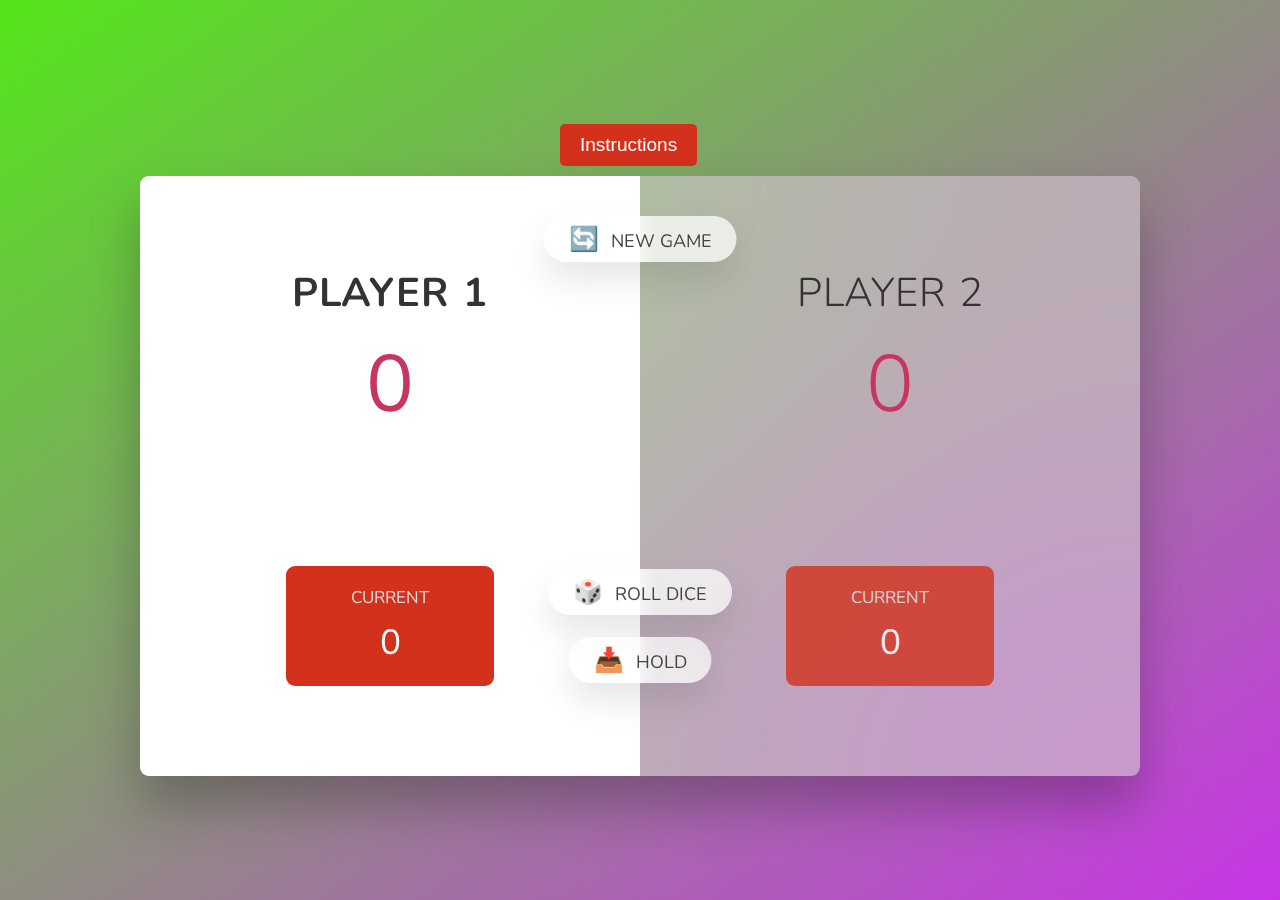
<file: index.html>
<!DOCTYPE html>
<html lang="en">
<head>
  <meta charset="UTF-8" />
  <meta name="viewport" content="width=device-width, initial-scale=1.0" />
  <meta http-equiv="X-UA-Compatible" content="ie=edge" />
  <link rel="stylesheet" href="style.css" />
  <title>Dice Game</title>
  <style>
    .btn-no-decoration {
      text-decoration: none;
    }
    .btn-custom {
  background-color: rgb(211, 49, 28);
  color: #fff;
  padding: 10px 20px;
  border: none;
  border-radius: 5px;
  text-decoration: none;
  font-size: 19px;
  margin-left: 420px;
  margin-bottom: 10px;
  cursor: pointer;
}

.btn-custom:hover {
  background-color: rgb(165, 62, 48);
}
  </style>
</head>
<body>
  <div>
    <div class="text-center mt-5">
      <button onclick="location.href='instructions.html';" class=" btn-custom my-3 btn-no-decoration">Instructions</button>
    </div>
    <main>
      <section class="player player--0 player--active">
        <h2 class="name" id="name--0">Player 1</h2>
        <p class="score" id="score--0">43</p>
        <div class="current">
          <p class="current-label">Current</p>
          <p class="current-score" id="current--0">0</p>
        </div>
      </section>
      <section class="player player--1">
        <h2 class="name" id="name--1">Player 2</h2>
        <p class="score" id="score--1">24</p>
        <div class="current">
          <p class="current-label">Current</p>
          <p class="current-score" id="current--1">0</p>
        </div>
      </section>
  
      <img src="dice-5.png" alt="Playing dice" class="dice" />
      <button class="btn btn--new">🔄 New game</button>
      <button class="btn btn--roll">🎲 Roll dice</button>
      <button class="btn btn--hold">📥 Hold</button>
    </main>
  </div>
  <script src="script.js"></script>
</body>
</html>
</file>
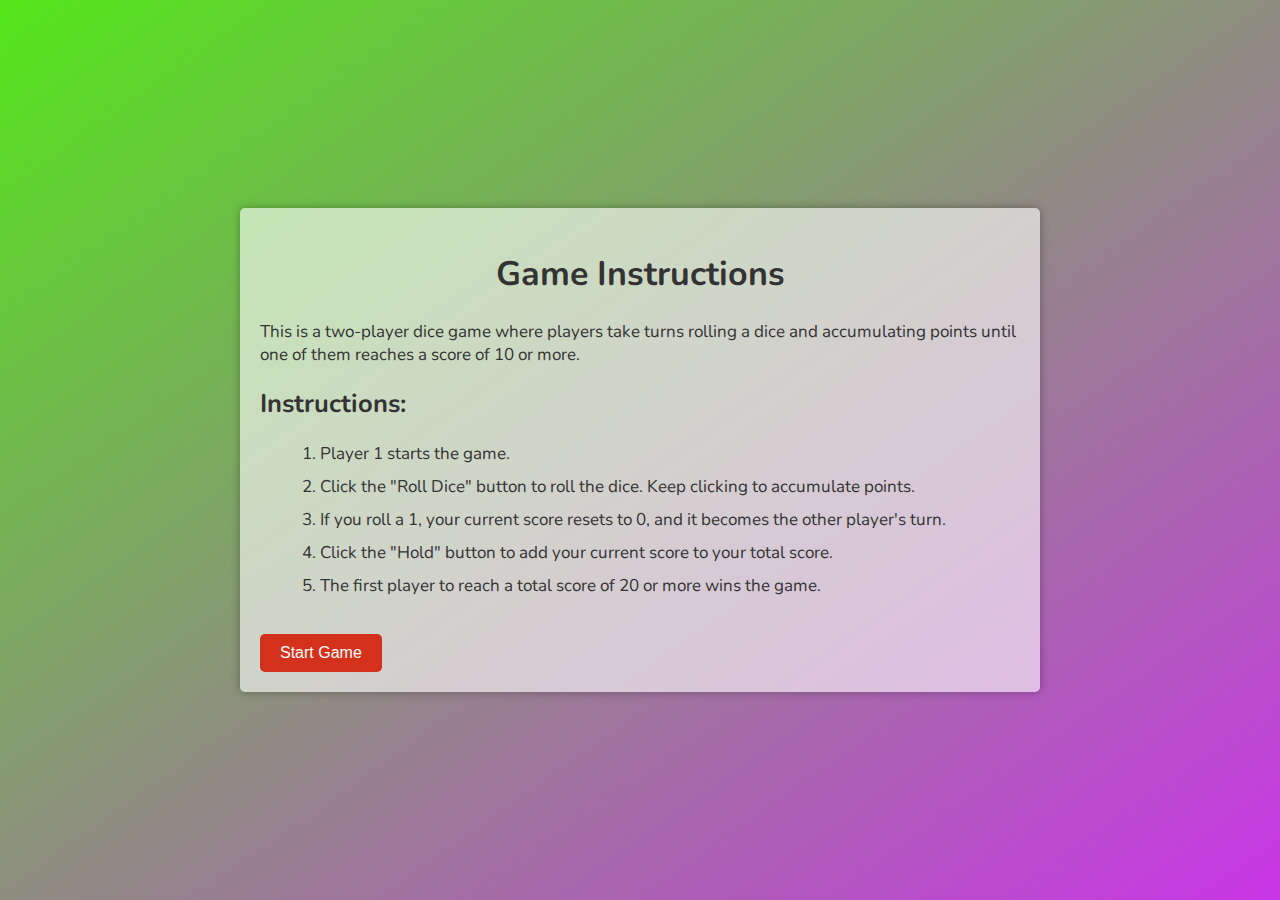
<file: instructions.html>
<!DOCTYPE html>
<html lang="en">
  <head>
    <meta charset="UTF-8" />
    <meta name="viewport" content="width=device-width, initial-scale=1.0" />
    <title>Game Instructions</title>
    <style>
      @import url('https://fonts.googleapis.com/css2?family=Nunito&display=swap');
      body {
        font-family: 'Nunito', sans-serif;
        margin: 0;
        padding: 0;
        font-weight: 400;
        height: 100vh;
        color: #333;
        font-size: 17px;
        /* background-color: #f8f9fa; */
        background-image: linear-gradient(
          to top left,
          #c935e7 0%,
          #53e619 100%
        );
        display: flex;
        justify-content: center;
        align-items: center;
      }

      .container {
        max-width: 800px;
        padding: 50px 20px;
      }

      .instructions-container {
        background-color: rgba(255, 255, 255, 0.6);
        padding: 20px;
        border-radius: 5px;
        box-shadow: 0 0 10px rgba(0, 0, 0, 0.3);
      }

      .instructions-container h1 {
        text-align: center;
      }

      .instructions-container h2 {
        margin-top: 20px;
      }

      .instructions-container ol {
        margin-left: 20px;
      }

      .instructions-container li {
        margin-bottom: 10px;
      }

      .btn {
        display: inline-block;
        padding: 10px 20px;
        margin-top: 20px;
        font-size: 16px;
        color: #fff;
        background-color: rgb(211, 49, 28);
        border: none;
        border-radius: 5px;
        text-decoration: none;
        cursor: pointer;
      }

      .btn:hover {
        background-color: rgb(151, 58, 46);
      }
    </style>
  </head>
  <body>
    <div class="container">
      <div class="instructions-container">
        <h1>Game Instructions</h1>
        <p>
          This is a two-player dice game where players take turns rolling a dice
          and accumulating points until one of them reaches a score of 10 or
          more.
        </p>
        <h2>Instructions:</h2>
        <ol>
          <li>Player 1 starts the game.</li>
          <li>
            Click the "Roll Dice" button to roll the dice. Keep clicking to
            accumulate points.
          </li>
          <li>
            If you roll a 1, your current score resets to 0, and it becomes the
            other player's turn.
          </li>
          <li>
            Click the "Hold" button to add your current score to your total
            score.
          </li>
          <li>
            The first player to reach a total score of 20 or more wins the game.
          </li>
        </ol>
        <button onclick="location.href='index.html';" class="btn">
          Start Game
        </button>
      </div>
    </div>
  </body>
</html>
</file>
<file: style.css>
@import url('https://fonts.googleapis.com/css2?family=Nunito&display=swap');

* {
  margin: 0;
  padding: 0;
  box-sizing: inherit;
}

html {
  font-size: 62.5%;
  box-sizing: border-box;
}

body {
  font-family: 'Nunito', sans-serif;
  font-weight: 400;
  height: 100vh;
  color: #333;
  background-image: linear-gradient(to top left, #c935e7 0%, #53e619 100%);
  display: flex;
  align-items: center;
  justify-content: center;
}

/* LAYOUT */
main {
  position: relative;
  width: 100rem;
  height: 60rem;
  background-color: rgba(255, 255, 255, 0.35);
  backdrop-filter: blur(200px);
  filter: blur();
  box-shadow: 0 3rem 5rem rgba(0, 0, 0, 0.25);
  border-radius: 9px;
  overflow: hidden;
  display: flex;
}

.player {
  flex: 50%;
  padding: 9rem;
  display: flex;
  flex-direction: column;
  align-items: center;
  transition: all 0.75s;
}

/* ELEMENTS */
.name {
  position: relative;
  font-size: 4rem;
  text-transform: uppercase;
  letter-spacing: 1px;
  word-spacing: 2px;
  font-weight: 300;
  margin-bottom: 1rem;
}

.score {
  font-size: 8rem;
  font-weight: 300;
  color: #c7365f;
  margin-bottom: auto;
}

.player--active {
  background-color: rgba(255, 255, 255, 255);
}
.player--active .name {
  font-weight: 700;
}
.player--active .score {
  font-weight: 400;
}

.player--active .current {
  opacity: 1;
}

.current {
  background-color: rgb(211, 49, 28);
  opacity: 0.8;
  border-radius: 9px;
  color: #fff;
  width: 65%;
  padding: 2rem;
  text-align: center;
  transition: all 0.75s;

}

.current-label {
  text-transform: uppercase;
  margin-bottom: 1rem;
  font-size: 1.7rem;
  color: #ddd;
}

.current-score {
  font-size: 3.5rem;
}

/* ABSOLUTE POSITIONED ELEMENTS */
.btn {
  position: absolute;
  left: 50%;
  transform: translateX(-50%);
  color: #444;
  background: none;
  border: none;
  font-family: inherit;
  font-size: 1.8rem;
  text-transform: uppercase;
  cursor: pointer;
  font-weight: 400;
  transition: all 0.2s;

  background-color: white;
  background-color: rgba(255, 255, 255, 0.6);
  backdrop-filter: blur(10px);

  padding: 0.7rem 2.5rem;
  border-radius: 50rem;
  box-shadow: 0 1.75rem 3.5rem rgba(0, 0, 0, 0.1);
}

.btn::first-letter {
  font-size: 2.4rem;
  display: inline-block;
  margin-right: 0.7rem;
}

.btn--new {
  top: 4rem;
}
.btn--roll {
  top: 39.3rem;
}
.btn--hold {
  top: 46.1rem;
}

.btn:active {
  transform: translate(-50%, 3px);
  box-shadow: 0 1rem 2rem rgba(0, 0, 0, 0.15);
}

.btn:focus {
  outline: none;
}

.dice {
  position: absolute;
  left: 50%;
  top: 16.5rem;
  transform: translateX(-50%);
  height: 10rem;
  box-shadow: 0 2rem 5rem rgba(0, 0, 0, 0.2);
}

.player--winner {
  background-color: #2f2f2f;
}

.player--winner .name {
  font-weight: 700;
  color: #c7365f;
}


.hidden{
  display: none;
}
</file>
